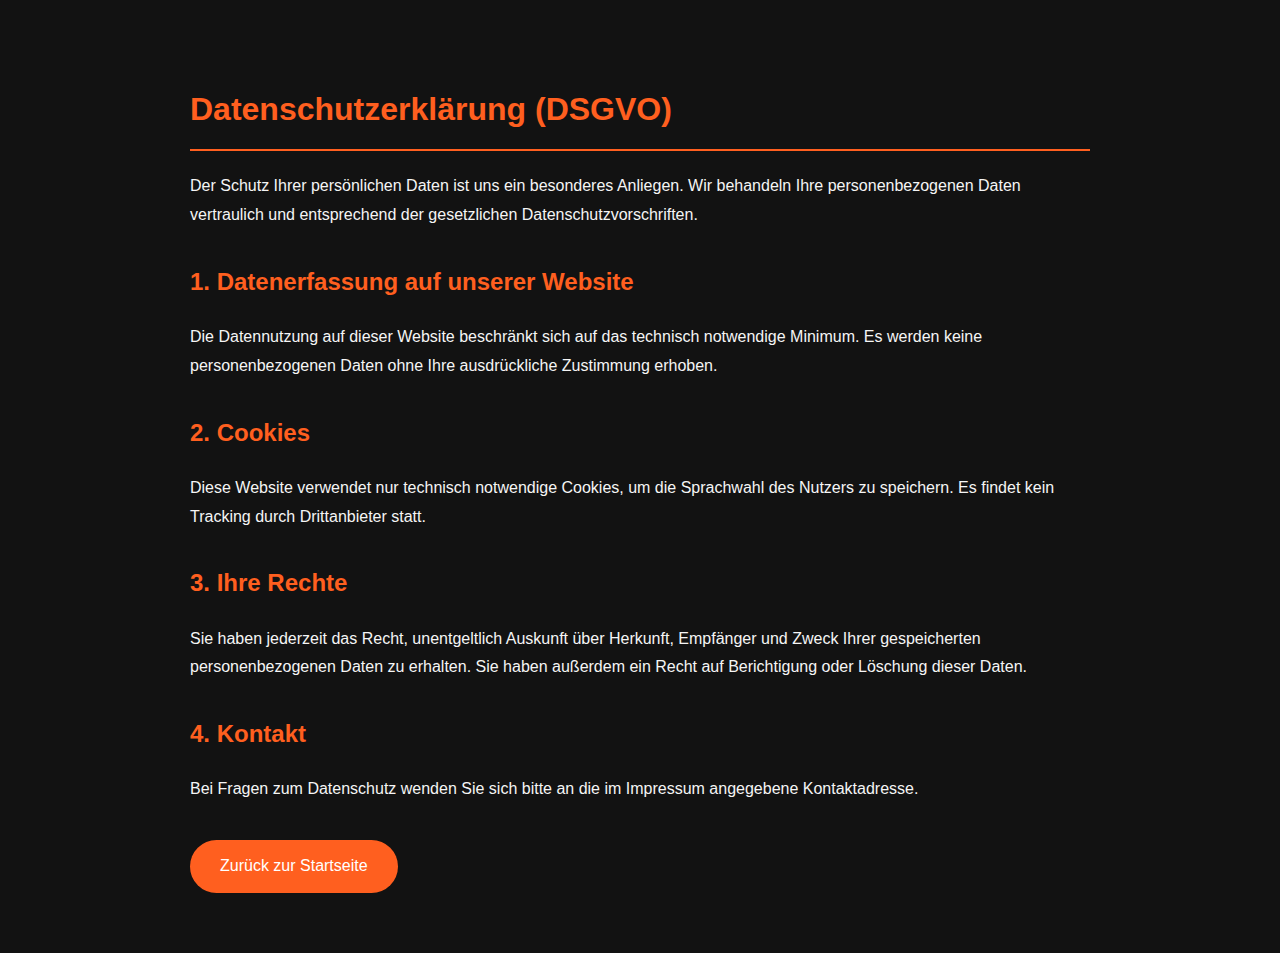
<file: de/rgpd.html>
<!DOCTYPE html>
<html lang="de">
<head>
    <meta charset="UTF-8">
    <meta name="viewport" content="width=device-width, initial-scale=1.0">
    <title>Datenschutzerklärung - Sundown Chasers</title>
    <link rel="stylesheet" href="../css/style.css">
    <style>
        .rgpd-container { padding: 60px 10%; max-width: 900px; margin: auto; line-height: 1.8; }
        h1 { color: var(--primary); border-bottom: 2px solid var(--primary); padding-bottom: 10px; }
        h2 { margin-top: 30px; color: var(--primary); }
    </style>
</head>
<body>
    <div class="rgpd-container">
        <h1>Datenschutzerklärung (DSGVO)</h1>
        
        <p>Der Schutz Ihrer persönlichen Daten ist uns ein besonderes Anliegen. Wir behandeln Ihre personenbezogenen Daten vertraulich und entsprechend der gesetzlichen Datenschutzvorschriften.</p>

        <h2>1. Datenerfassung auf unserer Website</h2>
        <p>Die Datennutzung auf dieser Website beschränkt sich auf das technisch notwendige Minimum. Es werden keine personenbezogenen Daten ohne Ihre ausdrückliche Zustimmung erhoben.</p>

        <h2>2. Cookies</h2>
        <p>Diese Website verwendet nur technisch notwendige Cookies, um die Sprachwahl des Nutzers zu speichern. Es findet kein Tracking durch Drittanbieter statt.</p>

        <h2>3. Ihre Rechte</h2>
        <p>Sie haben jederzeit das Recht, unentgeltlich Auskunft über Herkunft, Empfänger und Zweck Ihrer gespeicherten personenbezogenen Daten zu erhalten. Sie haben außerdem ein Recht auf Berichtigung oder Löschung dieser Daten.</p>

        <h2>4. Kontakt</h2>
        <p>Bei Fragen zum Datenschutz wenden Sie sich bitte an die im Impressum angegebene Kontaktadresse.</p>

        <a href="index.html" class="btn">Zurück zur Startseite</a>
    </div>
</body>
</html>
</file>
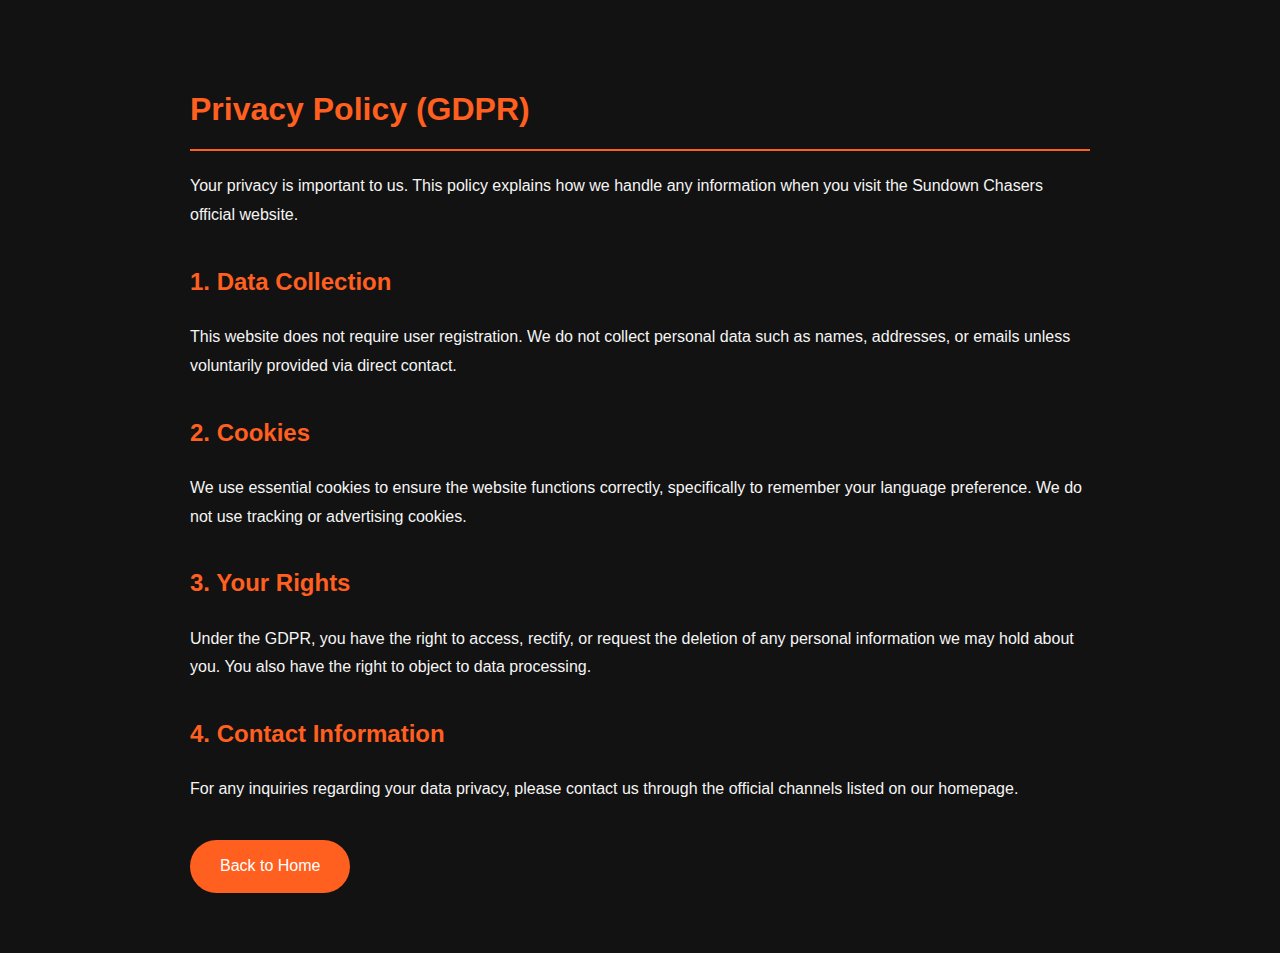
<file: en/rgpd.html>
<!DOCTYPE html>
<html lang="en">
<head>
    <meta charset="UTF-8">
    <meta name="viewport" content="width=device-width, initial-scale=1.0">
    <title>Privacy Policy - Sundown Chasers</title>
    <link rel="stylesheet" href="../css/style.css">
    <style>
        .rgpd-container { padding: 60px 10%; max-width: 900px; margin: auto; line-height: 1.8; }
        h1 { color: var(--primary); border-bottom: 2px solid var(--primary); padding-bottom: 10px; }
        h2 { margin-top: 30px; color: var(--primary); }
    </style>
</head>
<body>
    <div class="rgpd-container">
        <h1>Privacy Policy (GDPR)</h1>
        
        <p>Your privacy is important to us. This policy explains how we handle any information when you visit the Sundown Chasers official website.</p>

        <h2>1. Data Collection</h2>
        <p>This website does not require user registration. We do not collect personal data such as names, addresses, or emails unless voluntarily provided via direct contact.</p>

        <h2>2. Cookies</h2>
        <p>We use essential cookies to ensure the website functions correctly, specifically to remember your language preference. We do not use tracking or advertising cookies.</p>

        <h2>3. Your Rights</h2>
        <p>Under the GDPR, you have the right to access, rectify, or request the deletion of any personal information we may hold about you. You also have the right to object to data processing.</p>

        <h2>4. Contact Information</h2>
        <p>For any inquiries regarding your data privacy, please contact us through the official channels listed on our homepage.</p>

        <a href="index.html" class="btn">Back to Home</a>
    </div>
</body>
</html>
</file>
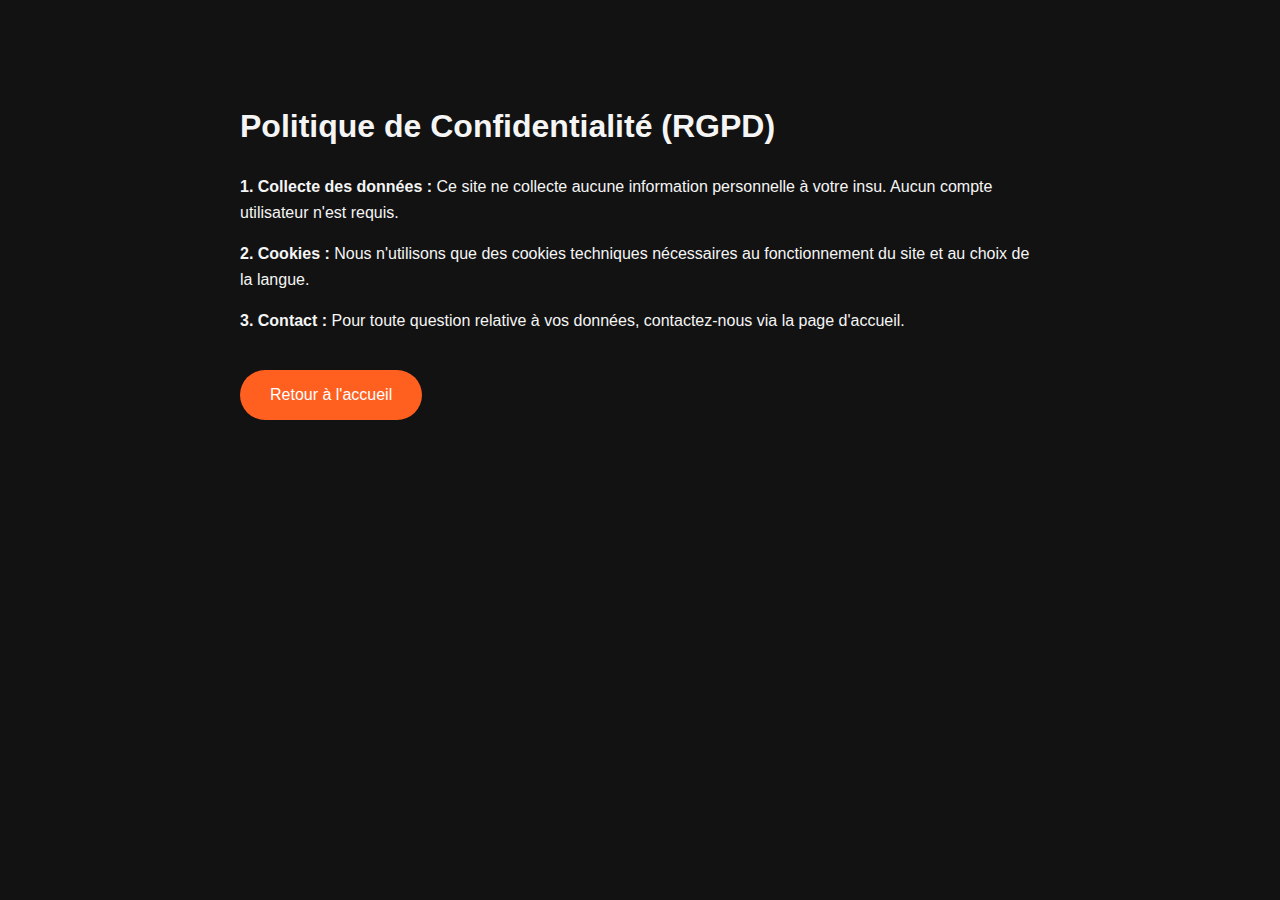
<file: fr/rgpd.html>
<!DOCTYPE html>
<html lang="fr">
<head>
    <meta charset="UTF-8">
    <link rel="stylesheet" href="../css/style.css">
    <title>RGPD - Sundown Chasers</title>
</head>
<body>
    <div class="content-section" style="text-align: left; max-width: 800px; margin: auto;">
        <h1>Politique de Confidentialité (RGPD)</h1>
        <p><strong>1. Collecte des données :</strong> Ce site ne collecte aucune information personnelle à votre insu. Aucun compte utilisateur n'est requis.</p>
        <p><strong>2. Cookies :</strong> Nous n'utilisons que des cookies techniques nécessaires au fonctionnement du site et au choix de la langue.</p>
        <p><strong>3. Contact :</strong> Pour toute question relative à vos données, contactez-nous via la page d'accueil.</p>
        <a href="index.html" class="btn">Retour à l'accueil</a>
    </div>
</body>
</html>
</file>
<file: css/style.css>
/* Couleurs inspirées du logo Sundown Chasers */
:root {
    --primary: #FF5F1F; /* Orange vif du soleil */
    --secondary: #E9DCC9; /* Blanc cassé / Vintage */
    --bg-dark: #121212;
    --text-light: #f5f5f5;
}

body {
    font-family: 'Montserrat', sans-serif;
    margin: 0;
    padding: 0;
    background-color: var(--bg-dark);
    color: var(--text-light);
    line-height: 1.6;
}

header {
    display: flex;
    justify-content: space-between;
    align-items: center;
    padding: 20px 5%;
    background: rgba(0,0,0,0.9);
    position: sticky;
    top: 0;
    z-index: 1000;
}

.logo img { height: 70px; }

.lang-switcher a { margin-left: 10px; text-decoration: none; }
.lang-switcher img { width: 30px; border-radius: 4px; transition: 0.3s; }
.lang-switcher img:hover { transform: translateY(-3px); box-shadow: 0 4px 8px rgba(255,95,31,0.5); }

nav ul { display: flex; list-style: none; padding: 0; }
nav ul li { margin-right: 25px; }
nav ul li a { color: var(--text-light); text-decoration: none; font-weight: 600; text-transform: uppercase; letter-spacing: 1px; }
nav ul li a:hover { color: var(--primary); }

/* Hero Section */
.hero {
    height: 80vh;
    background: linear-gradient(rgba(0,0,0,0.5), rgba(0,0,0,0.8)), url('../img/hero-bg.jpg') center/cover;
    display: flex;
    flex-direction: column;
    justify-content: center;
    align-items: center;
    text-align: center;
    padding: 0 20px;
}

.hero h1 { font-size: 4rem; margin: 0; color: var(--primary); text-shadow: 2px 2px 10px rgba(0,0,0,0.5); }
.hero p { font-size: 1.5rem; font-style: italic; }

.content-section { padding: 80px 10%; text-align: center; }
.btn { background: var(--primary); color: white; padding: 12px 30px; border-radius: 30px; text-decoration: none; display: inline-block; margin-top: 20px; transition: 0.3s; }
.btn:hover { background: #e55319; }

footer { background: #080808; padding: 40px; text-align: center; border-top: 2px solid var(--primary); }
footer a { color: var(--primary); text-decoration: none; font-size: 0.9rem; }

/* Responsive Mobile */
@media (max-width: 768px) {
    header { flex-direction: column; }
    nav ul { flex-wrap: wrap; justify-content: center; margin: 20px 0; }
    .hero h1 { font-size: 2.5rem; }
}
</file>
